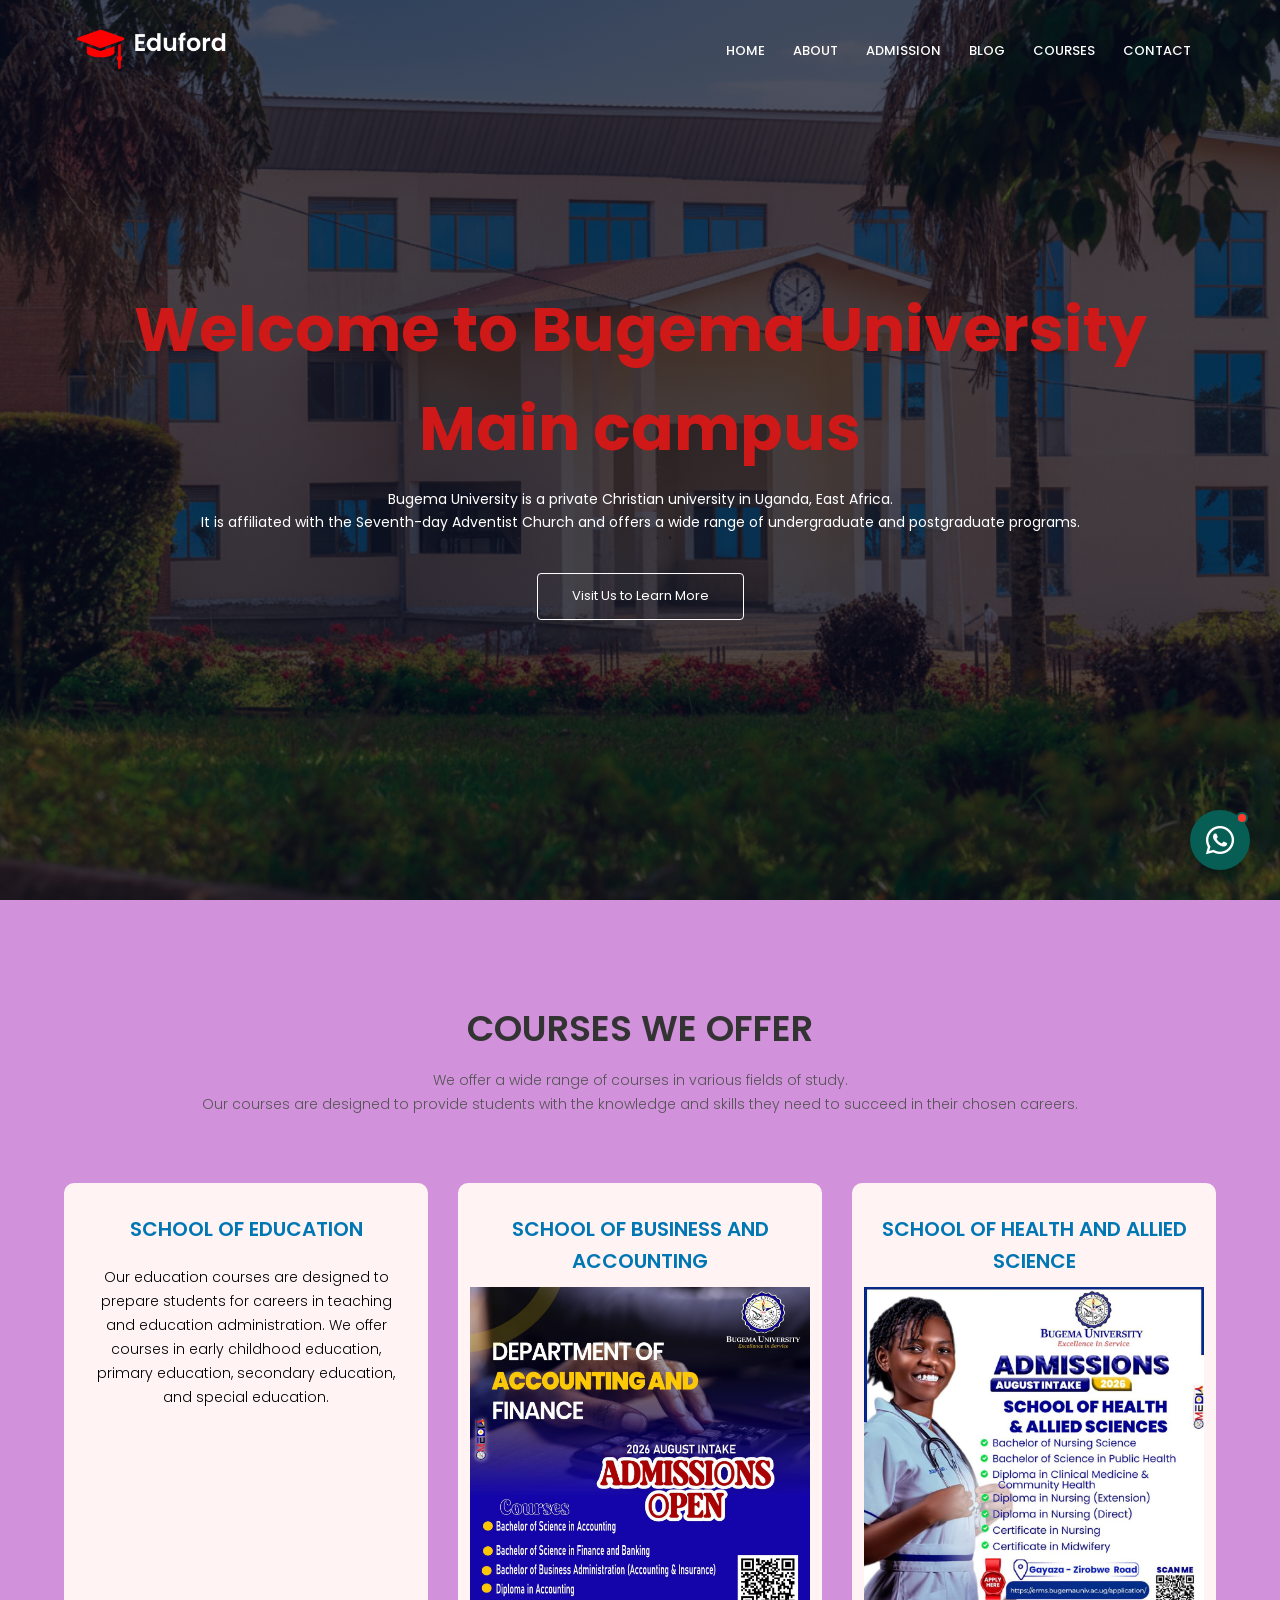
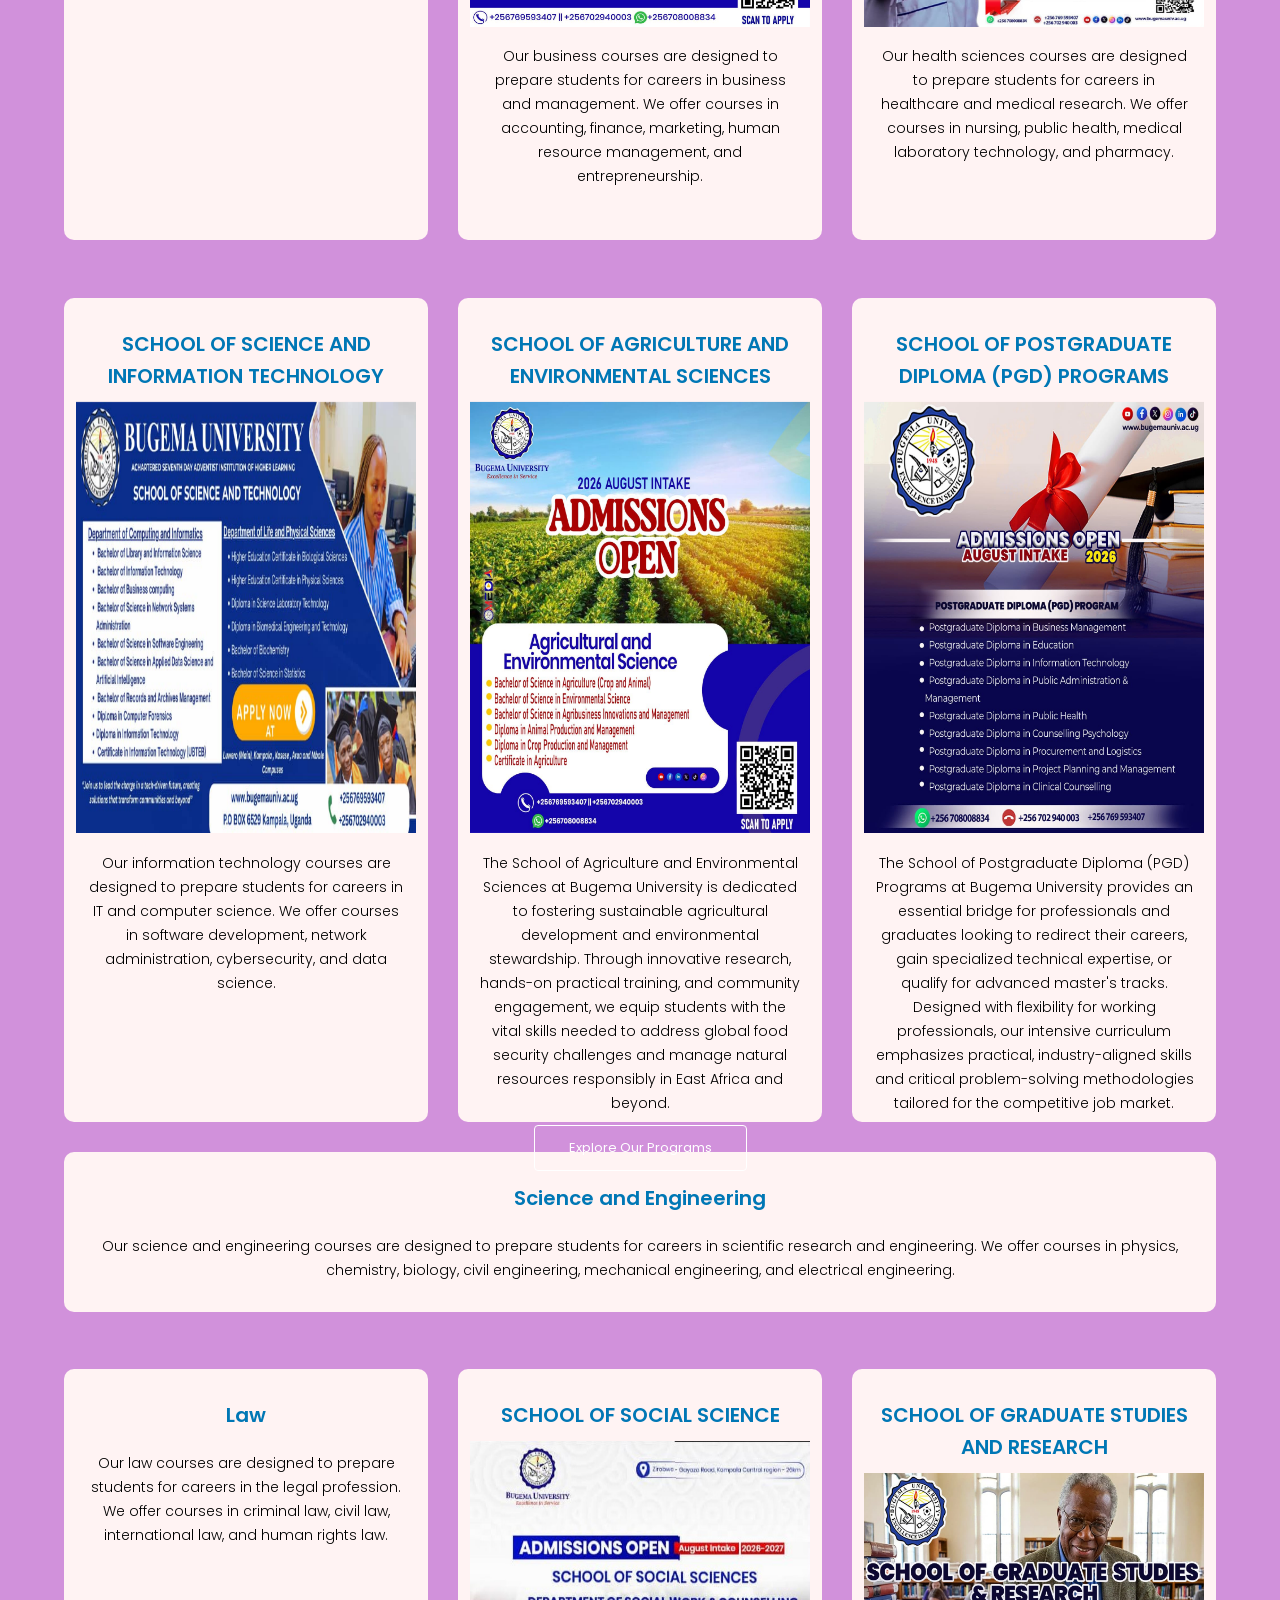
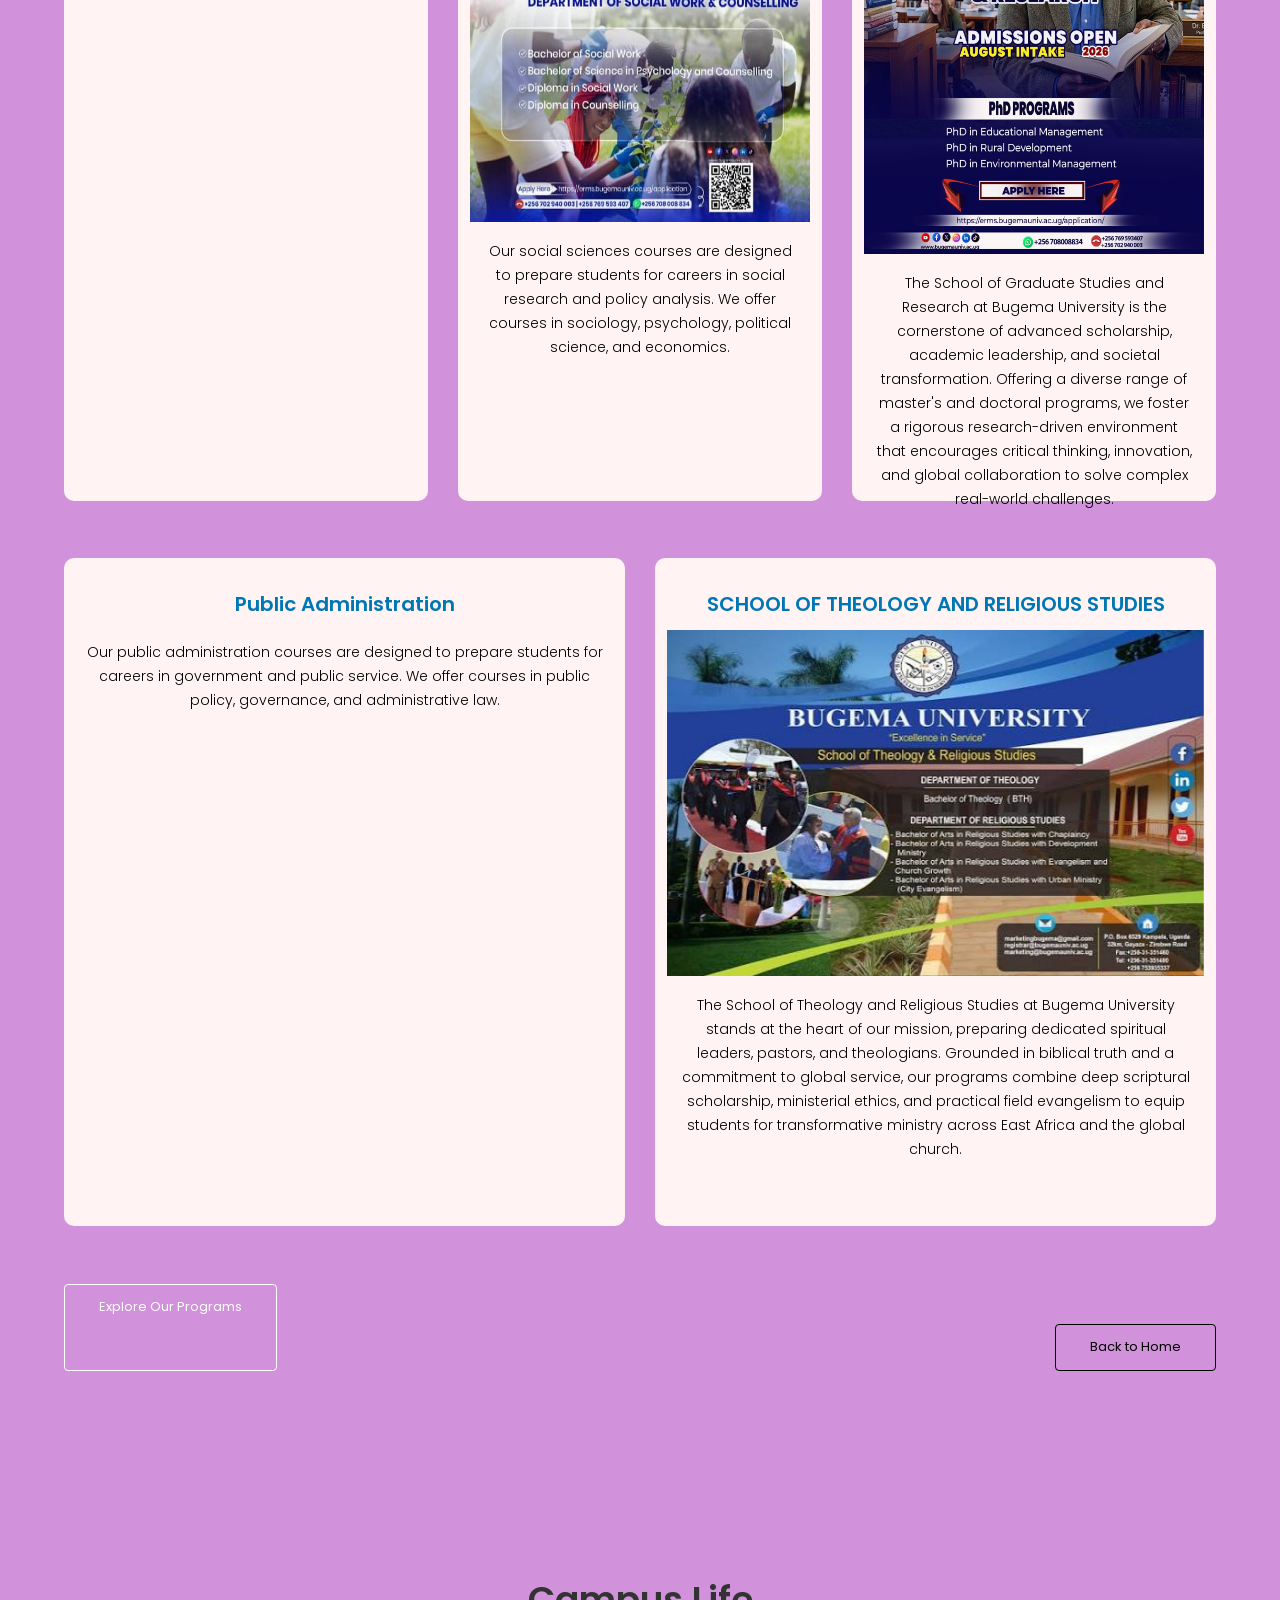
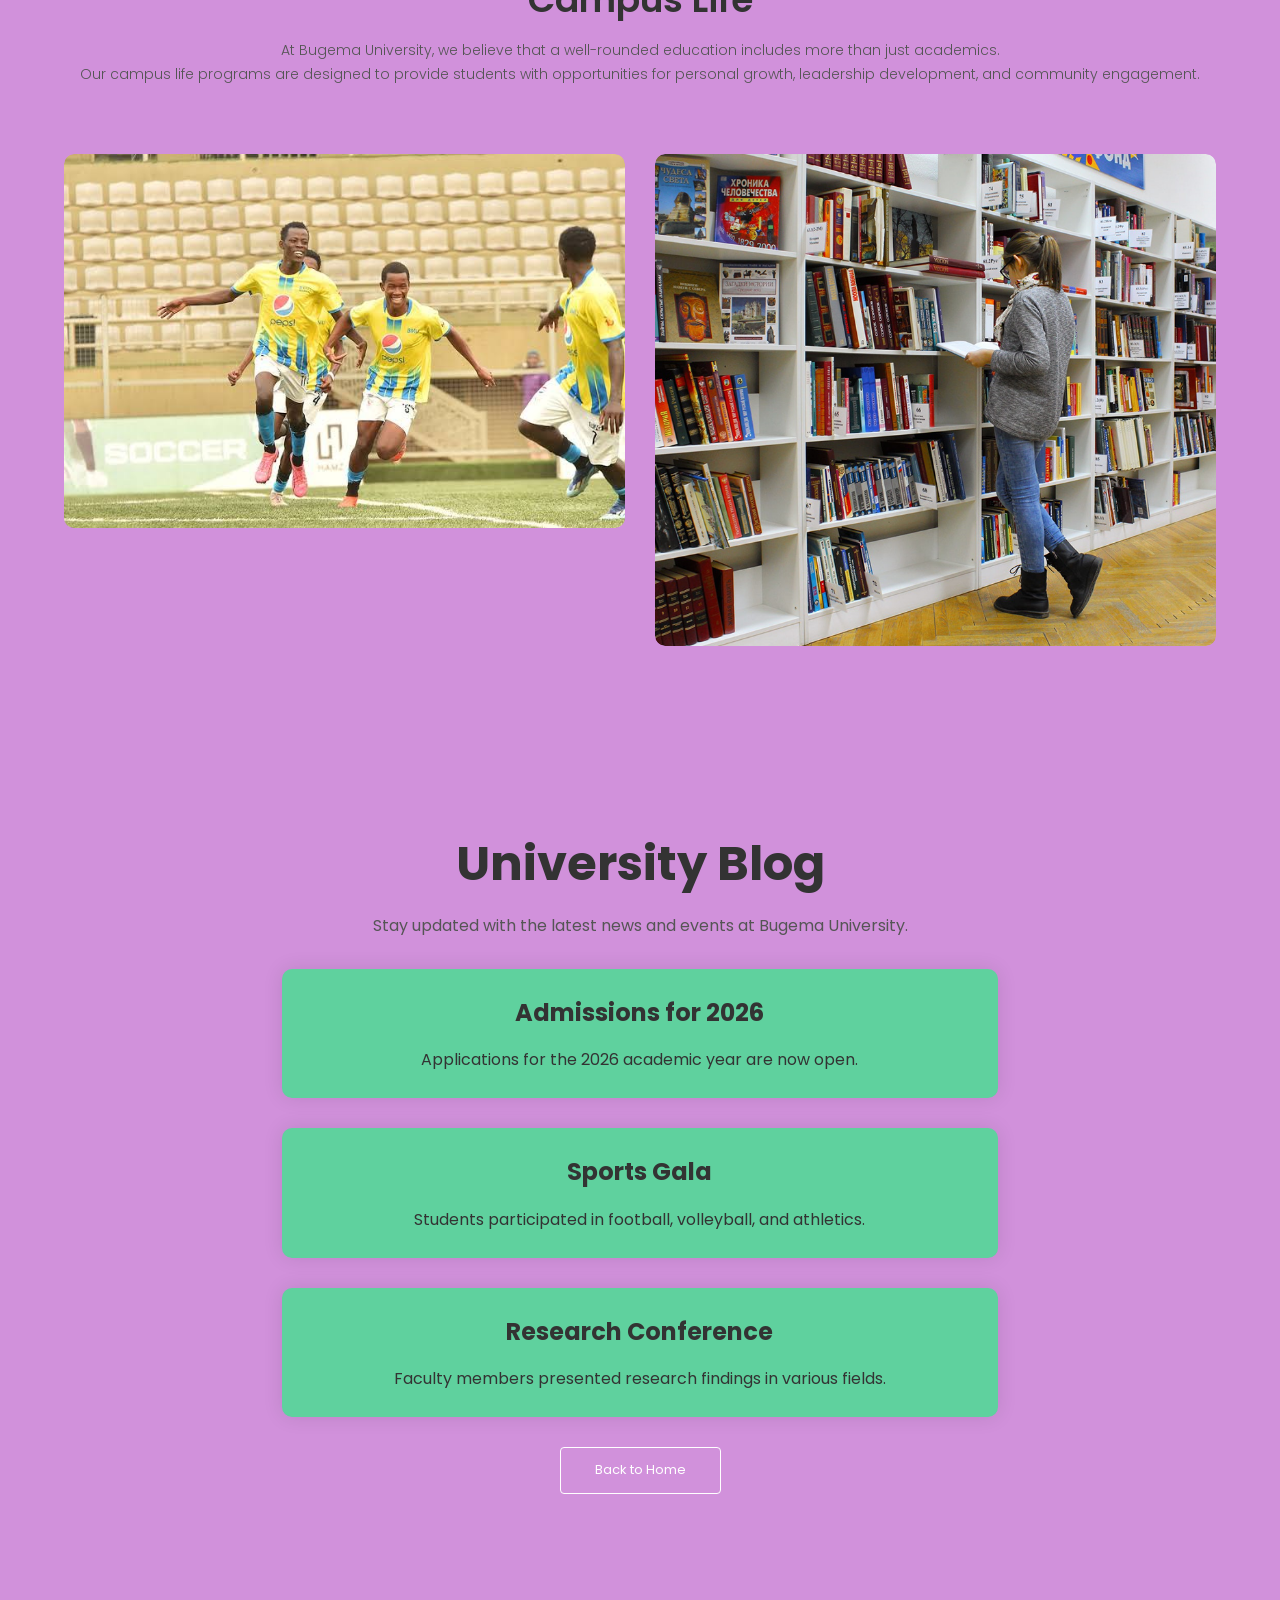
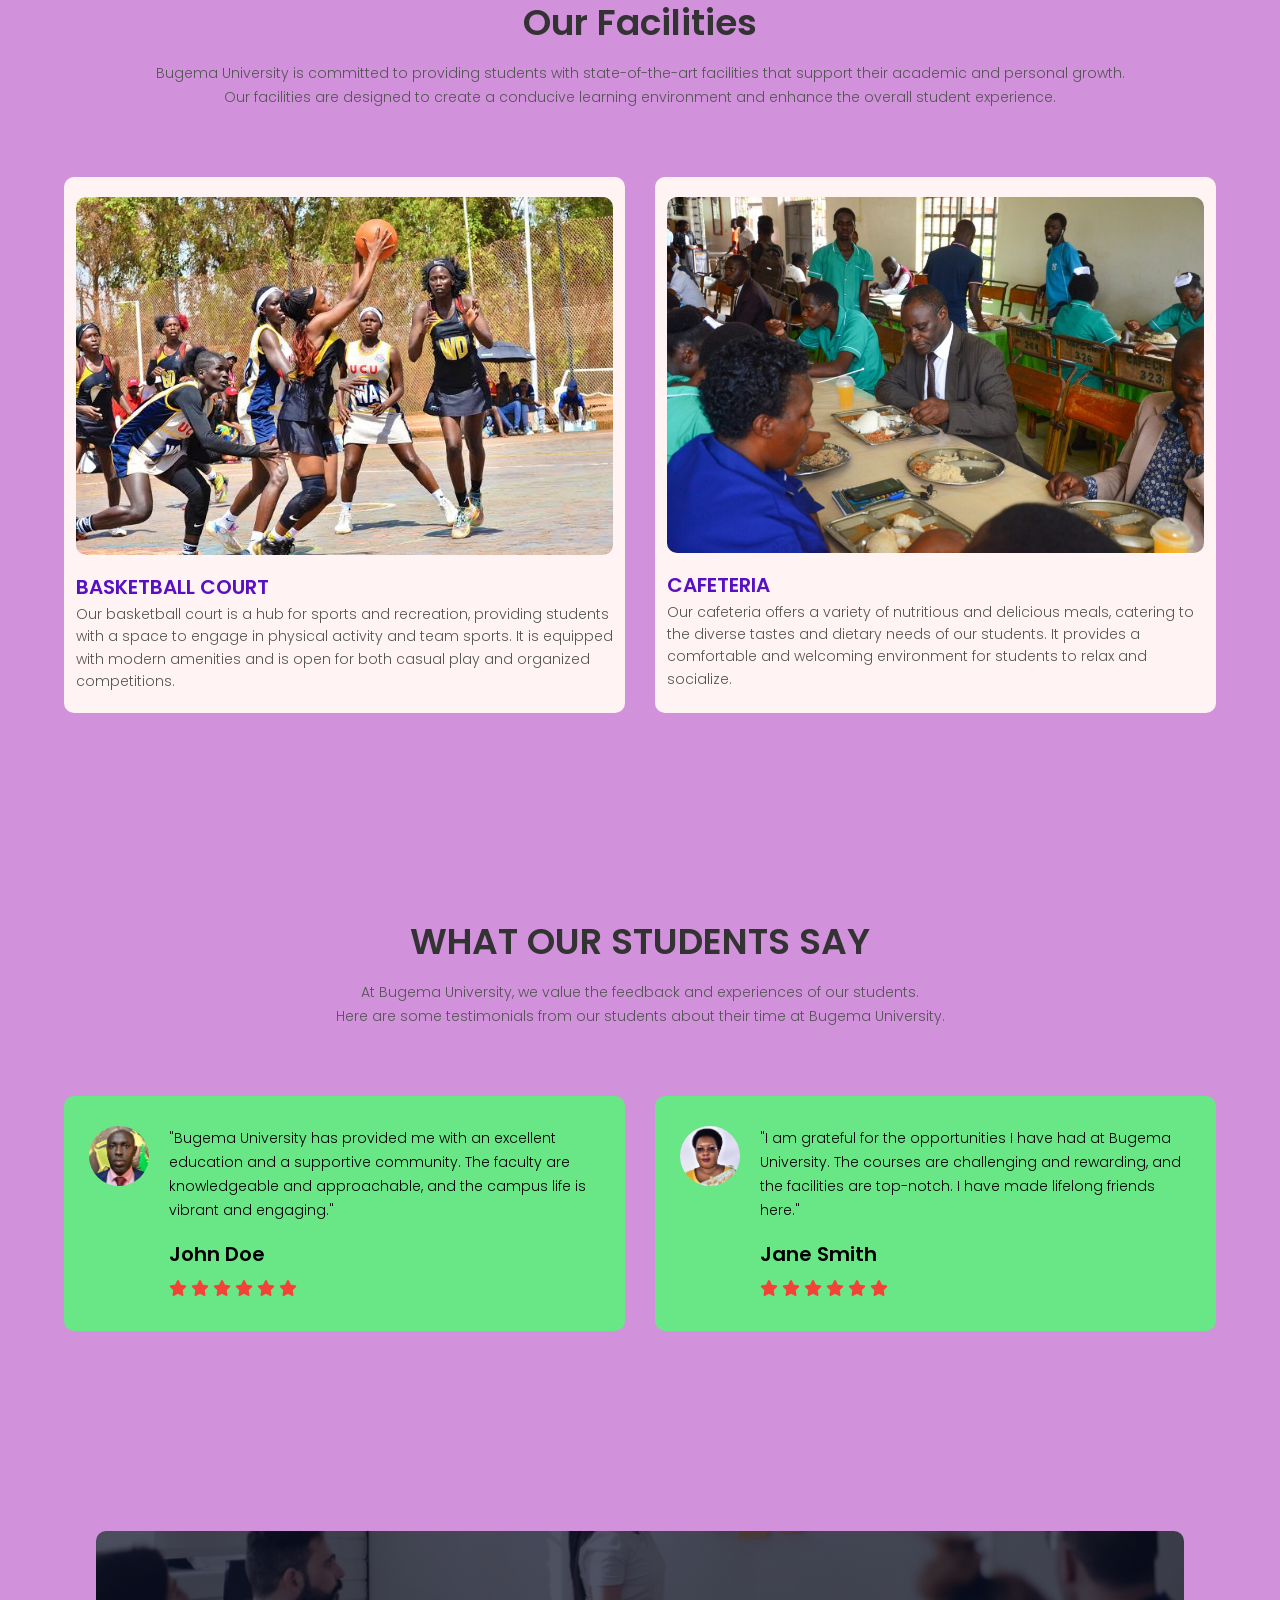
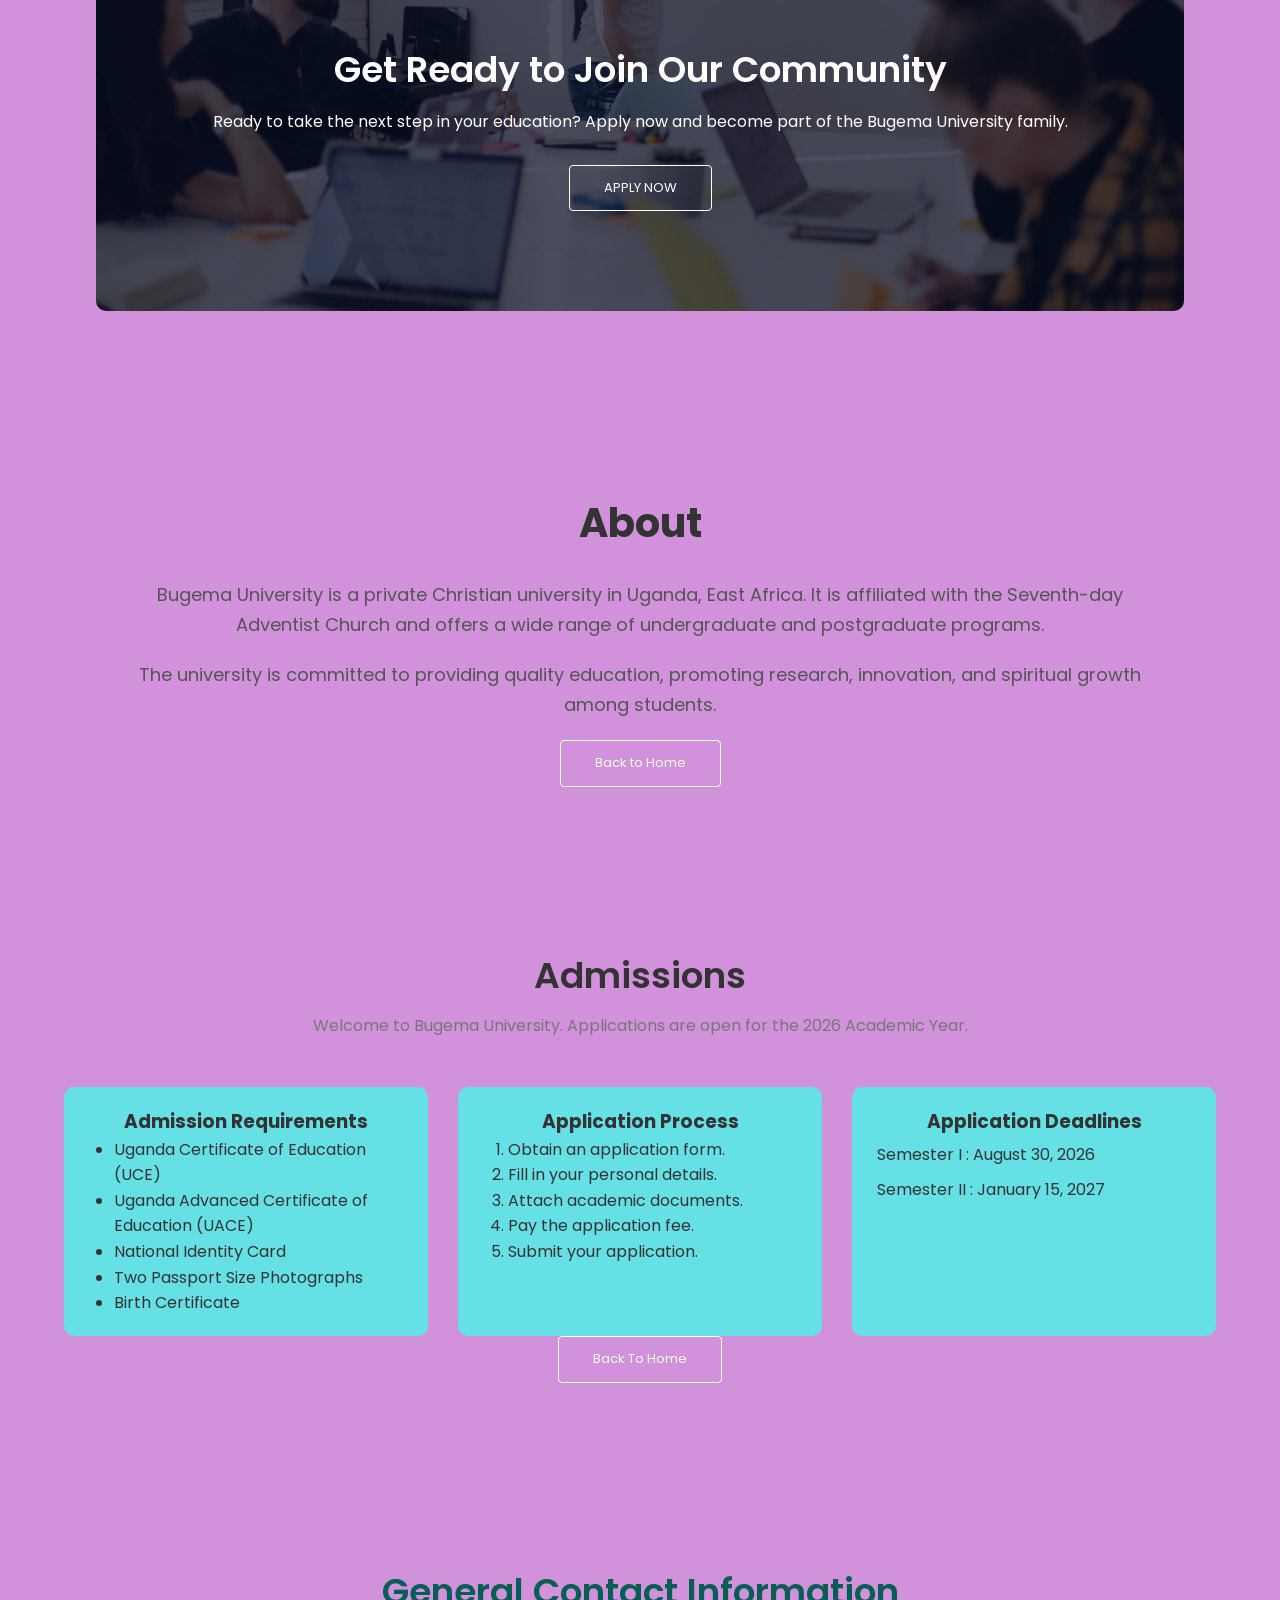
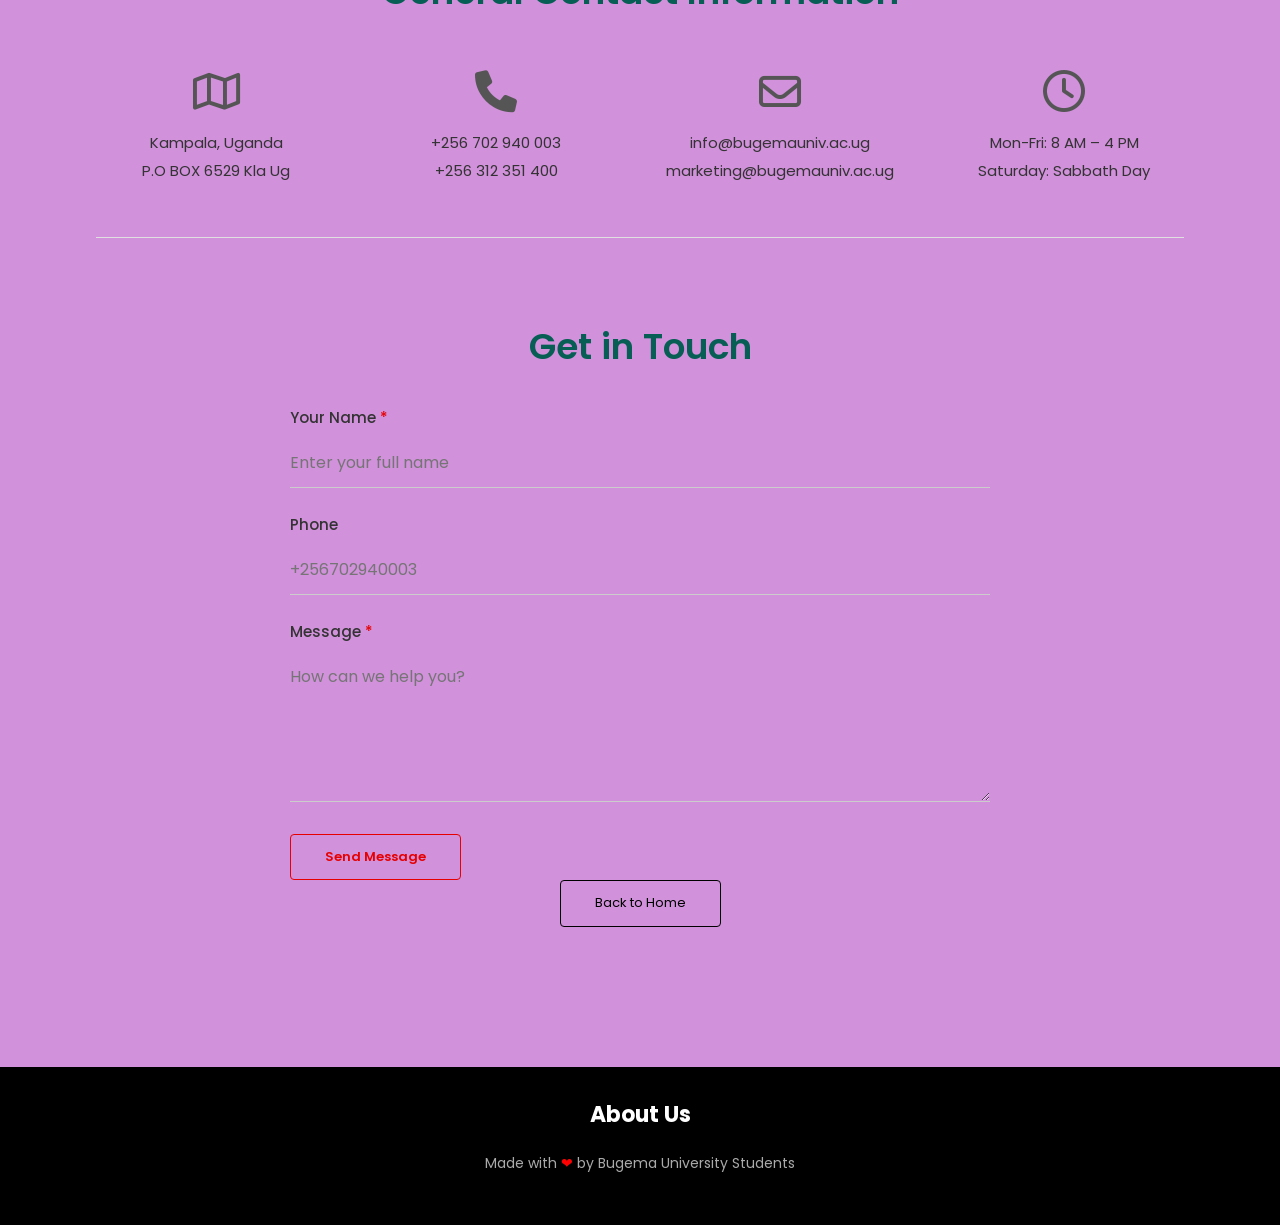
<file: index.html>
<!DOCTYPE html>
<html lang="en">
<head>
    <meta charset="UTF-8">
    <meta name="viewport" content="width=device-width, initial-scale=1.0">
    <title>Bugema University - Main Campus</title>
    <link rel="stylesheet" href="style.css">
    <link rel="preconnect" href="https://fonts.googleapis.com">
    <link rel="preconnect" href="https://fonts.gstatic.com" crossorigin>
    <link href="https://fonts.googleapis.com/css2?family=Poppins:wght@100;200;300;400;500;600;700&display=swap" rel="stylesheet">
    <link rel="stylesheet" href="https://cdnjs.cloudflare.com/ajax/libs/font-awesome/6.0.0/css/all.min.css">
</head>
<body>
    <!-- ===== HEADER ===== -->
    <section class="header">
        <nav>
            <a href="index.html"><img src="images/logo.png" alt="Bugema University Logo"></a>
            <div class="nav-links" id="navLinks">
                <i class="fa fa-times" onclick="hideMenu()"></i>
                <ul>
                    <li><a href="index.html">HOME</a></li>
                    <li><a href="#about">ABOUT</a></li>
                    <li><a href="#admission">ADMISSION</a></li>
                    <li><a href="#blog">BLOG</a></li>
                    <li><a href="#courses">COURSES</a></li>
                    <li><a href="#contact">CONTACT</a></li>
                </ul>
            </div>
            <i class="fa fa-bars" onclick="showMenu()"></i>
        </nav>
        
        <div class="text-box">
            <h1>Welcome to Bugema University<br>Main campus</h1>
            <p>Bugema University is a private Christian university in Uganda, East Africa.<br>
                It is affiliated with the Seventh-day Adventist Church and offers a wide range of undergraduate and postgraduate programs.</p>
            <a href="about.html" class="hero-btn">Visit Us to Learn More</a>
        </div>
    </section>

    <!-- ===== COURSES ===== -->
    <section class="courses" id="courses">
        <h1>COURSES WE OFFER</h1>
        <p>We offer a wide range of courses in various fields of study.<br>
            Our courses are designed to provide students with the knowledge and skills they need to succeed in their chosen careers.</p>

        <div class="row">
            <div class="course-col">
                <h3>SCHOOL OF EDUCATION</h3>
                <p>Our education courses are designed to prepare students for careers in teaching and education administration. We offer courses in early childhood education, primary education, secondary education, and special education.</p>
            </div>
            <div class="course-col">
                <h3>SCHOOL OF BUSINESS AND ACCOUNTING</h3>
                <img src="images/Finance.jpeg" alt="school of business">
                <p>Our business courses are designed to prepare students for careers in business and management. We offer courses in accounting, finance, marketing, human resource management, and entrepreneurship.</p>
            </div>
            <div class="course-col">
                <h3>SCHOOL OF HEALTH AND ALLIED SCIENCE</h3>
              <img src="images/Health.jpeg" alt="school of Health and Allied science">
                <p>Our health sciences courses are designed to prepare students for careers in healthcare and medical research. We offer courses in nursing, public health, medical laboratory technology, and pharmacy.</p>
            </div>
        </div>

        <div class="row">
            <div class="course-col">
                <h3>SCHOOL OF SCIENCE AND INFORMATION TECHNOLOGY</h3>
                <img src="images/IT.jpg" alt="school of science and technology">
                <p>Our information technology courses are designed to prepare students for careers in IT and computer science. We offer courses in software development, network administration, cybersecurity, and data science.</p>
            </div>
            <div class="course-col">
                <h3>SCHOOL OF AGRICULTURE AND ENVIRONMENTAL SCIENCES</h3>
                <img src="images/Agriculture.jpeg" alt="school of agriculture and environmental science">
                <p>The School of Agriculture and Environmental Sciences at Bugema University is dedicated to fostering sustainable agricultural development and environmental stewardship. Through innovative research, hands-on practical training, and community engagement, we equip students with the vital skills needed to address global food security challenges and manage natural resources responsibly in East Africa and beyond.</p>
                <a href="courses.html" class="hero-btn">Explore Our Programs</a>
            </div>
            <div class="course-col">
                <h3>SCHOOL OF POSTGRADUATE DIPLOMA (PGD) PROGRAMS</h3>
                <img src="images/(POD).jpg">
                <p>The School of Postgraduate Diploma (PGD) Programs at Bugema University provides an essential bridge for professionals and graduates looking to redirect their careers, gain specialized technical expertise, or qualify for advanced master's tracks. Designed with flexibility for working professionals, our intensive curriculum emphasizes practical, industry-aligned skills and critical problem-solving methodologies tailored for the competitive job market.</p>
            </div>
            <div class="course-col">
                <h3>Science and Engineering</h3>
                <p>Our science and engineering courses are designed to prepare students for careers in scientific research and engineering. We offer courses in physics, chemistry, biology, civil engineering, mechanical engineering, and electrical engineering.</p>
            </div>
        </div>

        <div class="row">
            <div class="course-col">
                <h3>Law</h3>
                <p>Our law courses are designed to prepare students for careers in the legal profession. We offer courses in criminal law, civil law, international law, and human rights law.</p>
            </div>
            <div class="course-col">
                <h3>SCHOOL OF SOCIAL SCIENCE</h3>
                <img src="images/Social science.jpg" alt="school of social science">
                <p>Our social sciences courses are designed to prepare students for careers in social research and policy analysis. We offer courses in sociology, psychology, political science, and economics.</p>
            </div>
            <div class="course-col">
                <h3>SCHOOL OF GRADUATE STUDIES AND RESEARCH</h3>
                <img src="images/Graduate&Research.jpeg" alt="school of graduate&research">
                <p>The School of Graduate Studies and Research at Bugema University is the cornerstone of advanced scholarship, academic leadership, and societal transformation. Offering a diverse range of master's and doctoral programs, we foster a rigorous research-driven environment that encourages critical thinking, innovation, and global collaboration to solve complex real-world challenges.</p>
            </div>
        </div>

        
        <div class="row">
            <div class="course-col">
                <h3>Public Administration</h3>
                <p>Our public administration courses are designed to prepare students for careers in government and public service. We offer courses in public policy, governance, and administrative law.</p>
            </div>
            <div class="course-col">
                <h3>SCHOOL OF THEOLOGY AND RELIGIOUS STUDIES</h3>
                <img src="images/theology.jpg" alt="school of theology and religious studies">
                <p>The School of Theology and Religious Studies at Bugema University stands at the heart of our mission, preparing dedicated spiritual leaders, pastors, and theologians. Grounded in biblical truth and a commitment to global service, our programs combine deep scriptural scholarship, ministerial ethics, and practical field evangelism to equip students for transformative ministry across East Africa and the global church.</p>
            </div>
        </div>
        <div class="row">
                <a href="courses.html" class="hero-btn">Explore Our Programs</a>
                <a href="index.html" class="home-btn">Back to Home</a>
        </div>
    </section>

    <!-- ===== CAMPUS LIFE ===== -->
    <section class="campus-life" id="campus-life">
        <h1>Campus Life</h1>
        <p>At Bugema University, we believe that a well-rounded education includes more than just academics.<br>
            Our campus life programs are designed to provide students with opportunities for personal growth, leadership development, and community engagement.</p>

        <div class="row">
            <div class="campus-col">
                <img src="images/sports.jpg" alt="sports and game">
                <div class="layer">
                    <h3>SPORTS AND GAMES</h3>
                </div>
            </div>
            <div class="campus-col">
                <img src="images/library.png" alt="Library">
                <div class="layer">
                    <h3>LIBRARY AND RESEARCH</h3>
                </div>
            </div>
        </div>
    </section>

    <!-- ===== BLOG ===== -->
    <section class="blog" id="blog">
        <h1>University Blog</h1>
        <p>Stay updated with the latest news and events at Bugema University.</p>

        <div class="blog-post">
            <h2>Admissions for 2026</h2>
            <p>Applications for the 2026 academic year are now open.</p>
        </div>

        <div class="blog-post">
            <h2>Sports Gala</h2>
            <p>Students participated in football, volleyball, and athletics.</p>
        </div>

        <div class="blog-post">
            <h2>Research Conference</h2>
            <p>Faculty members presented research findings in various fields.</p>
        </div>

        <a href="index.html" class="hero-btn">Back to Home</a>
    </section>

    <!-- ===== FACILITIES ===== -->
    <section class="facilities" id="facilities">
        <h1>Our Facilities</h1>
        <p>Bugema University is committed to providing students with state-of-the-art facilities that support their academic and personal growth.<br>
            Our facilities are designed to create a conducive learning environment and enhance the overall student experience.</p>

        <div class="row">
            <div class="facilities-col">
                <img src="images/basketball.jpg" alt="Basketball">
                <h3>BASKETBALL COURT</h3>
                <p>Our basketball court is a hub for sports and recreation, providing students with a space to engage in physical activity and team sports. It is equipped with modern amenities and is open for both casual play and organized competitions.</p>
            </div>
            <div class="facilities-col">
                <img src="images/cafeteria 1.jpg" alt="Cafeteria">
                <h3>CAFETERIA</h3>
                <p>Our cafeteria offers a variety of nutritious and delicious meals, catering to the diverse tastes and dietary needs of our students. It provides a comfortable and welcoming environment for students to relax and socialize.</p>
            </div>
        </div>
    </section>

    <!-- ===== TESTIMONIALS ===== -->
    <section class="testimonials" id="testimonials">
        <h1>WHAT OUR STUDENTS SAY</h1>
        <p>At Bugema University, we value the feedback and experiences of our students.<br>
            Here are some testimonials from our students about their time at Bugema University.</p>

        <div class="row">
            <div class="testimonial-col">
                <img src="images/user3.jpg" alt="Student 1">
                <div class="testimonial-content">
                    <p>"Bugema University has provided me with an excellent education and a supportive community. The faculty are knowledgeable and approachable, and the campus life is vibrant and engaging."</p>
                    <h3>John Doe</h3>
                    <i class="fa fa-star"></i>
                    <i class="fa fa-star"></i>
                    <i class="fa fa-star"></i>
                    <i class="fa fa-star"></i>
                    <i class="fa fa-star"></i>
                    <i class="fa fa-star"></i>
                    <i class="fa fa-star-o"></i>
                </div>
            </div>
            <div class="testimonial-col">
                <img src="images/user4.jpg" alt="Student 2">
                <div class="testimonial-content">
                    <p>"I am grateful for the opportunities I have had at Bugema University. The courses are challenging and rewarding, and the facilities are top-notch. I have made lifelong friends here."</p>
                    <h3>Jane Smith</h3>
                    <i class="fa fa-star"></i>
                    <i class="fa fa-star"></i>
                    <i class="fa fa-star"></i>
                    <i class="fa fa-star"></i>
                    <i class="fa fa-star"></i>
                    <i class="fa fa-star"></i>
                    <i class="fa fa-star-half-o"></i>
                </div>
            </div>
        </div>
    </section>

    <!-- ===== CALL TO ACTION ===== -->
    <section class="cta">
        <h1>Get Ready to Join Our Community</h1>
        <p>Ready to take the next step in your education? Apply now and become part of the Bugema University family.</p>
        <a href="https://bugemauniversity.ac.ug/apply" class="hero-btn">APPLY NOW</a>
    </section>

    <!-- ===== ABOUT ===== -->
    <section class="about" id="about">
        <h1>About</h1>
        <p>Bugema University is a private Christian university in Uganda, East Africa. It is affiliated with the Seventh-day Adventist Church and offers a wide range of undergraduate and postgraduate programs.</p>
        <p>The university is committed to providing quality education, promoting research, innovation, and spiritual growth among students.</p>
        <a href="index.html" class="hero-btn">Back to Home</a>
    </section>

    <!-- ===== ADMISSION ===== -->
    <section class="admission" id="admission">
        <h1>Admissions</h1>
        <p>Welcome to Bugema University. Applications are open for the 2026 Academic Year.</p>

        <div class="row">
            <div class="admission-col">
                <h3>Admission Requirements</h3>
                <ul>
                    <li>Uganda Certificate of Education (UCE)</li>
                    <li>Uganda Advanced Certificate of Education (UACE)</li>
                    <li>National Identity Card</li>
                    <li>Two Passport Size Photographs</li>
                    <li>Birth Certificate</li>
                </ul>
            </div>

            <div class="admission-col">
                <h3>Application Process</h3>
                <ol>
                    <li>Obtain an application form.</li>
                    <li>Fill in your personal details.</li>
                    <li>Attach academic documents.</li>
                    <li>Pay the application fee.</li>
                    <li>Submit your application.</li>
                </ol>
            </div>

            <div class="admission-col">
                <h3>Application Deadlines</h3>
                <p>Semester I : August 30, 2026</p>
                <p>Semester II : January 15, 2027</p>
            </div>
        </div>

        <a href="index.html" class="hero-btn">Back To Home</a>
    </section>

    <!-- ===== CONTACT ===== -->
    <section class="contact" id="contact">
        <h2 class="section-title">General Contact Information</h2>
        
        <div class="info-row">
            <div class="info-col">
                <i class="fa-regular fa-map"></i>
                <p>Kampala, Uganda</p>
                <p>P.O BOX 6529 Kla Ug</p>
            </div>
            <div class="info-col">
                <i class="fa-solid fa-phone"></i>
                <p>+256 702 940 003</p>
                <p>+256 312 351 400</p>
            </div>
            <div class="info-col">
                <i class="fa-regular fa-envelope"></i>
                <p>info@bugemauniv.ac.ug</p>
                <p>marketing@bugemauniv.ac.ug</p>
            </div>
            <div class="info-col">
                <i class="fa-regular fa-clock"></i>
                <p>Mon-Fri: 8 AM – 4 PM</p>
                <p>Saturday: Sabbath Day</p>
            </div>
        </div>

        <hr class="divider">

        <h2 class="section-title">Get in Touch</h2>

        <div class="form-container">
            <form action="#" method="POST">
                <div class="form-group">
                    <label for="name">Your Name <span class="required">*</span></label>
                    <input type="text" id="name" name="name" placeholder="Enter your full name" required>
                </div>

                <div class="form-group">
                    <label for="phone">Phone</label>
                    <input type="tel" id="phone" name="phone" placeholder="+256702940003">
                </div>

                <div class="form-group">
                    <label for="message">Message <span class="required">*</span></label>
                    <textarea id="message" name="message" rows="5" placeholder="How can we help you?" required></textarea>
                </div>

                <button type="submit" class="hero-btn red-btn">Send Message</button>
            </form>
        </div>

        <a href="index.html" class="hero-btn">Back to Home</a>
    </section>

    <!-- ===== WHATSAPP FLOAT ===== -->
    <a href="https://wa.me/256702940003" class="whatsapp-float" target="_blank">
        <i class="fa-brands fa-whatsapp"></i>
        <span class="notification-badge"></span>
    </a>

    <!-- ===== FOOTER ===== -->
    <section class="footer">
        <h4>About Us</h4>
        <p>Made with <span>❤</span> by Bugema University Students</p>
    </section>

    <!-- ===== JAVASCRIPT ===== -->
    <script>
        var navLinks = document.getElementById("navLinks");

        function showMenu(){
            navLinks.style.right = "0";
        }
        function hideMenu(){
            navLinks.style.right = "-200px";
        }
    </script>
</body>
</html>
</file>
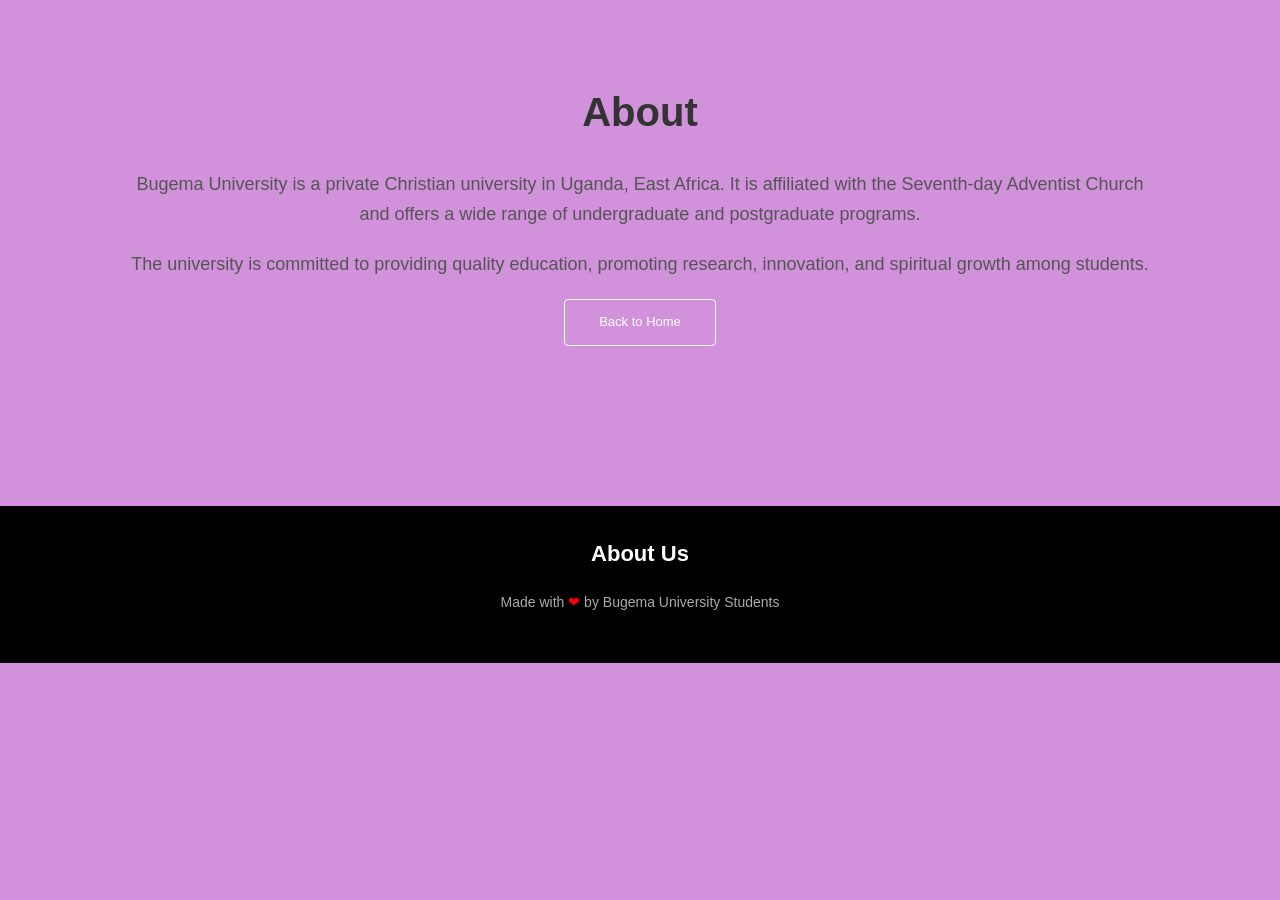
<file: about.html>
<!DOCTYPE html>
<html lang="en">
<head>
    <meta charset="UTF-8">
    <meta name="viewport" content="width=device-width, initial-scale=1.0">
    <title>ABOUT</title>
<link rel="stylesheet" href="style.css">

</head>
<body>
   
         <section class="about" id="about">
            
            <h1>About</h1>

            <p>
                Bugema University is a private Christian university in Uganda,
                East Africa. It is affiliated with the Seventh-day Adventist Church
                and offers a wide range of undergraduate and postgraduate programs.
            </p>

            <p>
                The university is committed to providing quality education,
                promoting research, innovation, and spiritual growth among students.
            </p>

            <a href="index.html" class="hero-btn">Back to Home</a>

        </section>


        <section class="footer">

            <h4>About Us</h4>

            <p>
                Made with <span>❤</span> by Bugema University Students
            </p>

</section>
  </body>
</html>
</file>
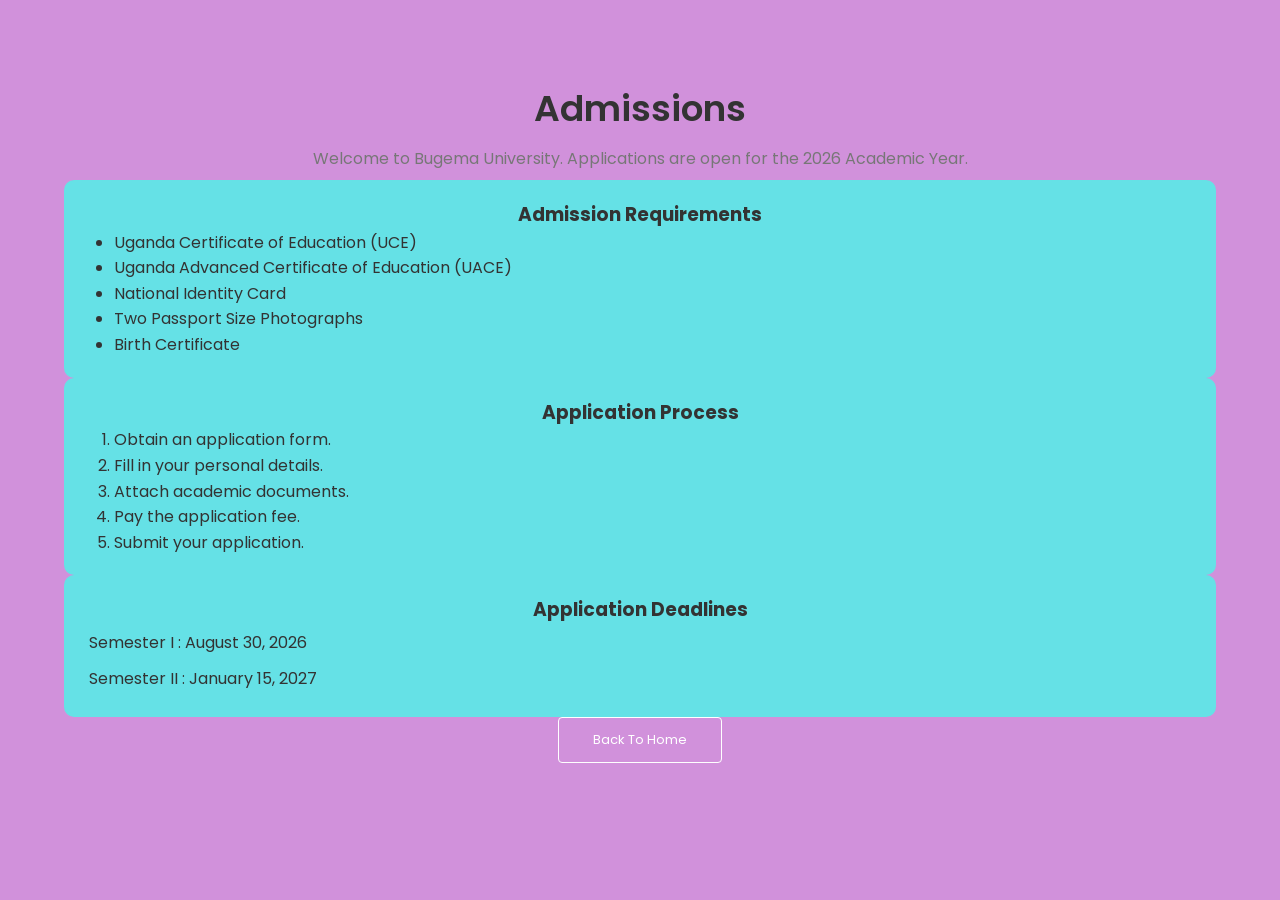
<file: admission.html>
<!DOCTYPE html>
<html lang="en">
    <head>
                <meta charset="UTF-8">
                <meta name="viewport" content="width=device-width, initial-scale=1.0">
                <title>ADMISSION</title>
                <link rel="stylesheet" href="style.css">
                
                <link rel="preconnect" href="https://fonts.googleapis.com">
                <link rel="preconnect" href="https://fonts.gstatic.com" crossorigin>
                <link href="https://fonts.googleapis.com/css2?family=Poppins:wght@100;200;300;400;500;600;700&display=swap" rel="stylesheet">
            <!-- Delete your old Font Awesome link and paste this one on a single line instead -->
            <link rel="stylesheet" href="https://cdnjs.cloudflare.com/ajax/libs/font-awesome/6.0.0/css/all.min.css">
    </head>
    <body>  

        <!---------admission----->
        <section class="admission">

                <h1>Admissions</h1>
                <p>
                    Welcome to Bugema University. Applications are open for the
                    2026 Academic Year.
                </p>

                <div class="admission-col">
                    <h3>Admission Requirements</h3>

                    <ul>
                        <li>Uganda Certificate of Education (UCE)</li>
                        <li>Uganda Advanced Certificate of Education (UACE)</li>
                        <li>National Identity Card</li>
                        <li>Two Passport Size Photographs</li>
                        <li>Birth Certificate</li>
                    </ul>

                </div>

                <div class="admission-col">

                    <h3>Application Process</h3>

                    <ol>
                        <li>Obtain an application form.</li>
                        <li>Fill in your personal details.</li>
                        <li>Attach academic documents.</li>
                        <li>Pay the application fee.</li>
                        <li>Submit your application.</li>
                    </ol>

                </div>

                <div class="admission-col">

                    <h3>Application Deadlines</h3>

                    <p>Semester I : August 30, 2026</p>
                    <p>Semester II : January 15, 2027</p>

                </div>

            <a href="index.html" class="hero-btn">Back To Home</a>

        </section>
        
    </body>
</html>
</file>
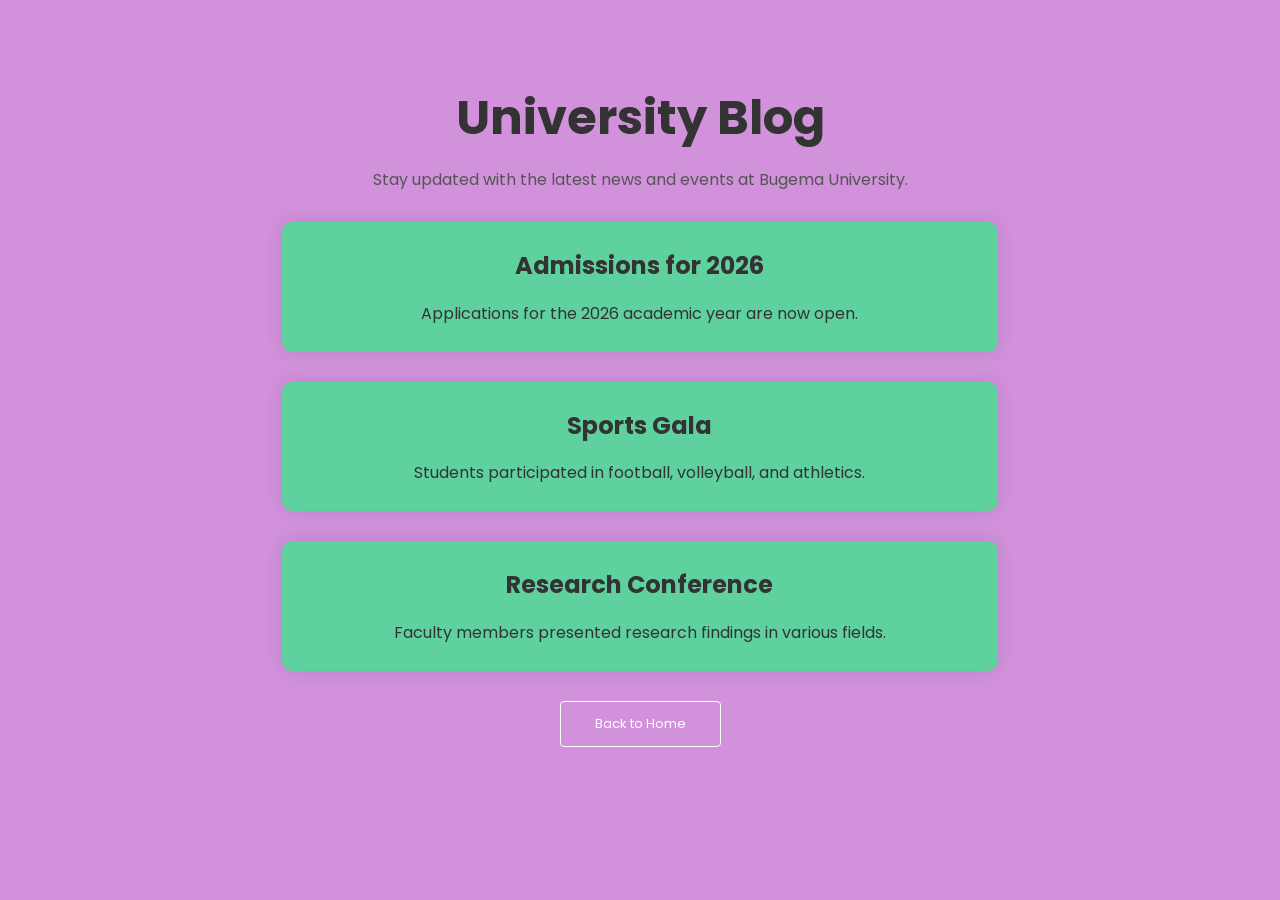
<file: blog.html>
<!DOCTYPE html>
<html lang="en">
    <head>
        <meta charset="UTF-8">
        <meta name="viewport" content="width=device-width, initial-scale=1.0">
        <title>BLOG</title>
        <link rel="stylesheet" href="style.css">
        
        <link rel="preconnect" href="https://fonts.googleapis.com">
        <link rel="preconnect" href="https://fonts.gstatic.com" crossorigin>
        <link href="https://fonts.googleapis.com/css2?family=Poppins:wght@100;200;300;400;500;600;700&display=swap" rel="stylesheet">
    <!-- Delete your old Font Awesome link and paste this one on a single line instead -->
    <link rel="stylesheet" href="https://cdnjs.cloudflare.com/ajax/libs/font-awesome/6.0.0/css/all.min.css">
    </head>
<body>
    <section class="blog" id="blog">

    <h1>University Blog</h1>
    <p>Stay updated with the latest news and events at Bugema University.</p>

    <div class="blog-post">

        <h2>Admissions for 2026</h2>

        <p>
            Applications for the 2026 academic year are now open.
        </p>

    </div>

    <div class="blog-post">

        <h2>Sports Gala</h2>

        <p>
            Students participated in football, volleyball, and athletics.
        </p>

    </div>

    <div class="blog-post">

        <h2>Research Conference</h2>

        <p>
            Faculty members presented research findings in various fields.
        </p>

    </div>

    <a href="index.html" class="hero-btn">
        Back to Home
    </a>

</section>
</body>
</html>
</file>
<file: style.css>
/*-------------------GLOBAL RESET & BASE STYLES--------------------------*/
* {
    margin: 0;
    padding: 0;
    box-sizing: border-box;
    font-family: 'Poppins', sans-serif;
}

html {
    scroll-behavior: smooth;
}

body {
    background: #d191db;
    color: #333;
    line-height: 1.6;
}

::selection {
    background: #f44336;
    color: #fff;
}

/*-----------------------HEADER / HERO SECTION--------------------*/
.header {
    min-height: 100vh;
    width: 100%;
    background-image: linear-gradient(rgba(4, 9, 30, 0.7), rgba(4, 9, 30, 0.7)), url(images/science\ complex.png);
    background-position: center;
    background-size: cover;
    position: relative;
}

/* ----- Navigation ----- */
nav {
    display: flex;
    padding: 2% 6%;
    justify-content: space-between;
    align-items: center;
}

nav img {
    width: 150px;
}

.nav-links {
    flex: 1;
    text-align: right;
}

.nav-links ul li {
    list-style: none;
    display: inline-block;
    padding: 8px 12px;
    position: relative;
}

.nav-links ul li a {
    color: #fff;
    text-decoration: none;
    font-size: 13px;
    font-weight: 500;
    transition: 0.3s;
}

.nav-links ul li a:hover {
    color: #f44336;
}

.nav-links ul li::after {
    content: '';
    width: 0%;
    height: 2px;
    background: #f44336;
    display: block;
    margin: auto;
    transition: 0.5s;
}

.nav-links ul li:hover::after {
    width: 100%;
}

nav .fa {
    display: none;
}

/* ----- Hero Text ----- */
.text-box {
    width: 90%;
    color: #fff;
    position: absolute;
    top: 50%;
    left: 50%;
    transform: translate(-50%, -50%);
    text-align: center;
}

.text-box h1 {
    font-size: 62px;
    font-weight: 700;
    color:  #cf1818;
}

.text-box p {
    margin: 10px 0 40px;
    font-size: 14px;
    color: #fff;
}

/* ----- Hero Button ----- */
.hero-btn {
    display: inline-block;
    text-decoration: none;
    color: #fff;
    border: 1px solid #fff;
    padding: 12px 34px;
    font-size: 13px;
    background: transparent;
    position: relative;
    cursor: pointer;
    transition: 0.5s;
    border-radius: 4px;
}

.hero-btn:hover {
    border: 1px solid #f44336;
    background: #f44336;
    transition: 1s;
    color: #fff;
}

/*--------------------SUB-HEADER (for inner pages)------------------------*/
.sub-header {
    height: 30vh;
    width: 100%;
    background-image: linear-gradient(rgba(4, 9, 30, 0.7), rgba(4, 9, 30, 0.7)), url("IMAGES/science\ complex.png");
    background-position: center;
    background-size: cover;
    text-align: center;
    color: #fff;
    display: flex;
    align-items: center;
    justify-content: center;
}

.sub-header h1 {
    font-size: 36px;
    font-weight: 700;
}

/*-----------------------COMMON COMPONENTS----------------------------*/
.container {
    width: 80%;
    margin: auto;
    padding: 80px 0;
}

.row {
    display: flex;
    justify-content: space-between;
    flex-wrap: wrap;
    gap: 30px;
    margin-top: 5%;
}

.section-title {
    font-size: 36px;
    font-weight: 600;
    text-align: center;
    margin-bottom: 30px;
}

.section-subtitle {
    color: #555;
    font-size: 14px;
    font-weight: 300;
    text-align: center;
    padding: 10px;
    line-height: 24px;
}

/*------------------------COURSES SECTION---------------------*/
.courses {
    width: 90%;
    margin: auto;
    text-align: center;
    padding: 100px 0;
}

.courses h1 {
    font-size: 36px;
    font-weight: 600;
}

.courses>p {
    color: #555;
    font-size: 14px;
    font-weight: 300;
    padding: 10px;
    line-height: 24px;
}

.course-col {
    flex: 1 1 calc(33.333% - 30px);
    min-width: 280px;
    background: #fff3f3;
    border-radius: 10px;
    padding: 20px 12px;
    box-sizing: border-box;
    transition: 0.5s;
}

.course-col img {
    width: 100%;
    height: 55%;
}

.course-col h3 {
    text-align: center;
    color: #0077B5;
    font-size: 20px;
    font-weight: 600;
    margin: 10px 0;
}

.course-col p {
    color: #000;
    font-size: 14px;
    font-weight: 300;
    padding: 10px;
    line-height: 24px;
}

.course-col:hover {
    box-shadow: 0 0 20px 0 rgba(0, 0, 0, 0.2);
    transform: translateY(-10px);
    transition: 0.5s;
}

.home-btn {
    display: inline-block;
    text-decoration: none;
    color: #000;
    border: 1px solid #000;
    padding: 12px 34px;
    font-size: 13px;
    background: transparent;
    cursor: pointer;
    border-radius: 4px;
    transition: 0.3s;
    margin-top: 40px;
}

.home-btn:hover {
    background: greenyellow;
    color: white;
}

/*-------------------CAMPUS LIFE SECTION------------------*/
.campus-life {
    width: 90%;
    margin: auto;
    text-align: center;
    padding: 100px 0;
}

.campus-life h1 {
    font-size: 36px;
    font-weight: 600;
}

.campus-life>p {
    color: #555;
    font-size: 14px;
    font-weight: 300;
    padding: 10px;
    line-height: 24px;
}

.campus-col {
    flex: 1 1 calc(50% - 30px);
    min-width: 280px;
    border-radius: 10px;
    position: relative;
    overflow: hidden;
}

.campus-col img {
    width: 100%;
    display: block;
    border-radius: 10px;
}

.layer {
    background: transparent;
    position: absolute;
    top: 0;
    left: 0;
    width: 100%;
    height: 100%;
    border-radius: 10px;
    transition: 0.5s;
}

.layer:hover {
    background: rgba(226, 0, 0, 0.7);
}

.layer h3 {
    width: 100%;
    font-weight: 600;
    text-align: center;
    color: #fff;
    font-size: 20px;
    position: absolute;
    bottom: 20px;
    left: 50%;
    transform: translateX(-50%);
    opacity: 0;
    transition: 0.5s;
}

.layer:hover h3 {
    bottom: 50%;
    opacity: 1;
}

/*--------------------BLOG SECTION-----------------*/
.blog {
    width: 80%;
    margin: auto;
    text-align: center;
    padding-top: 80px;
}

.blog h1 {
    font-size: 48px;
    font-weight: 700;
    margin-bottom: 10px;
}

.blog>p {
    color: #555;
    font-size: 16px;
}

.blog-post {
    background: #5fd19e;
    padding: 25px;
    border-radius: 10px;
    margin: 30px auto;
    width: 70%;
    box-shadow: 0 0 20px rgba(0, 0, 0, 0.1);
    transition: 0.3s;
}

.blog-post:hover {
    transform: translateY(-5px);
    box-shadow: 0 10px 30px rgba(0, 0, 0, 0.15);
}

.blog-post h2 {
    margin-bottom: 15px;
}

.blog-post p {
    line-height: 26px;
}

/*--------------------FACILITIES SECTION---------------------*/
.facilities {
    width: 90%;
    margin: auto;
    text-align: center;
    padding: 100px 0;
}

.facilities h1 {
    font-size: 36px;
    font-weight: 600;
}

.facilities>p {
    color: #555;
    font-size: 14px;
    font-weight: 300;
    padding: 10px;
    line-height: 24px;
}

.facilities-col {
    flex: 1 1 calc(50% - 30px);
    min-width: 280px;
    background: #fff3f3;
    border-radius: 10px;
    padding: 20px 12px;
    box-sizing: border-box;
    transition: 0.5s;
}

.facilities-col:hover {
    transform: translateY(-10px);
    box-shadow: 0 10px 30px rgba(0, 0, 0, 0.15);
}

.facilities-col img {
    width: 100%;
    display: block;
    border-radius: 10px;
}

.facilities-col h3 {
    text-align: left;
    color: #5810c3;
    font-size: 20px;
    font-weight: 600;
    margin-top: 16px;
}

.facilities-col p {
    text-align: left;
    color: #555;
    font-size: 14px;
    font-weight: 300;
    line-height: 1.6;
}

/*-------------------TESTIMONIALS SECTION-----------------*/
.testimonials {
    width: 90%;
    margin: auto;
    padding: 100px 0;
}

.testimonials h1 {
    font-size: 36px;
    font-weight: 600;
    text-align: center;
}

.testimonials>p {
    color: #555;
    text-align: center;
    font-size: 14px;
    font-weight: 300;
    padding: 10px;
    line-height: 24px;
}

.testimonial-col {
    flex: 1 1 calc(50% - 30px);
    min-width: 280px;
    background: #69e787;
    border-radius: 10px;
    padding: 30px 25px;
    box-sizing: border-box;
    transition: 0.5s;
    display: flex;
    align-items: flex-start;
    gap: 20px;
}

.testimonial-col:hover {
    transform: translateY(-10px);
    box-shadow: 0 10px 30px rgba(0, 0, 0, 0.15);
}

.testimonial-col img {
    width: 60px;
    height: 60px;
    object-fit: cover;
    border-radius: 50%;
    flex-shrink: 0;
}

.testimonial-col .testimonial-content {
    flex: 1;
}

.testimonial-col p {
    color: #000;
    text-align: left;
    font-size: 14px;
    font-weight: 300;
    line-height: 24px;
}

.testimonial-col h3 {
    font-weight: 600;
    text-align: left;
    color: #000;
    font-size: 20px;
    margin-top: 16px;
}

.testimonial-col .fa {
    color: #f44336;
    font-size: 16px;
    margin-top: 10px;
}



/*---------------------CALL TO ACTION SECTION----------------------*/
.cta {
    width: 85%;
    margin: 100px auto;
    background-image: linear-gradient(rgba(4, 9, 30, 0.7), rgba(4, 9, 30, 0.7)), url(images/banner2.jpg);
    background-position: center;
    background-size: cover;
    border-radius: 10px;
    text-align: center;
    padding: 100px 0;
}

.cta h1 {
    color: #fff;
    font-size: 36px;
    font-weight: 600;
    padding: 10px 0;
}

.cta p {
    color: #fff;
    font-size: 16px;
    margin-bottom: 30px;
}

.cta a {
    display: inline-block;
    text-decoration: none;
    color: #fff;
    border: 1px solid #fff;
    padding: 12px 34px;
    font-size: 13px;
    background: transparent;
    position: relative;
    cursor: pointer;
    border-radius: 4px;
    transition: 0.5s;
}

.cta a:hover {
    border: 1px solid #f44336;
    background: #f44336;
}

/*-------------------ABOUT PAGE----------------*/
.about {
    width: 80%;
    margin: auto;
    text-align: center;
    padding: 80px 0;
}

.about h1 {
    font-size: 40px;
    margin-bottom: 25px;
}

.about p {
    color: #555;
    font-size: 18px;
    line-height: 30px;
    margin-bottom: 20px;
}

/*-----------------ADMISSION PAGE---------------------*/
.admission {
    width: 90%;
    margin: auto;
    text-align: center;
    padding: 80px 0;
}

.admission h1 {
    font-size: 36px;
    font-weight: 600;
}

.admission>p {
    color: #777;
    font-size: 16px;
    line-height: 22px;
    padding: 10px;
}

.admission .row {
    display: flex;
    flex-wrap: wrap;
    gap: 30px;
    margin-top: 40px;
}

.admission-col {
    flex: 1 1 calc(33.333% - 30px);
    min-width: 250px;
    background: #65e1e6;
    border-radius: 10px;
    padding: 20px 25px;
    box-sizing: border-box;
    transition: 0.3s;
}

.admission-col:hover {
    box-shadow: 0 0 20px rgba(0, 0, 0, 0.2);
}

.admission-col ul,
.admission-col ol {
    text-align: left;
    padding-left: 25px;
}

.admission-col p {
    text-align: left;
    padding: 5px 0;
}

/*---------------CONTACT PAGE-------------------*/
.contact {
    width: 85%;
    margin: auto;
    text-align: center;
    padding: 60px 0;
}

.contact h2 {
    color: #075E54;
    text-align: center;
    padding-top: 40px;
}

/* Contact Info Row */
.info-row {
    display: flex;
    justify-content: center;
    flex-wrap: wrap;
    gap: 40px;
    margin: 40px auto;
    width: 100%;
}

.info-col {
    flex: 1 1 200px;
    text-align: center;
    padding: 10px;
}

.info-col i {
    display: inline-block;
    font-size: 42px;
    color: #555;
    margin-bottom: 15px;
}

.info-col p {
    font-size: 15px;
    color: #333;
    line-height: 1.6;
    margin: 4px 0;
}

/* Divider */
.divider {
    border: 0;
    height: 1px;
    background-color: #e0e0e0;
    margin: 40px 0;
}

/* Contact Form */
.form-container {
    max-width: 700px;
    margin: auto;
    text-align: left;
}

.form-group {
    margin-bottom: 25px;
}

.form-group label {
    display: block;
    font-size: 15px;
    font-weight: 500;
    color: #333;
    margin-bottom: 8px;
}

.required {
    color: #e60000;
}

.form-group input,
.form-group textarea {
    width: 100%;
    padding: 12px 0;
    font-size: 16px;
    border: none;
    border-bottom: 1px solid #ccc;
    background: transparent;
    outline: none;
    font-family: 'Poppins', sans-serif;
    transition: border-color 0.3s;
}

.form-group input:focus,
.form-group textarea:focus {
    border-bottom: 2px solid #e60000;
}

.contact .hero-btn {
    display: inline-block;
    padding: 12px 34px;
    border: 1px solid #000;
    background: transparent;
    color: #000;
    cursor: pointer;
    transition: 0.3s;
}

.contact .hero-btn:hover {
    background: greenyellow;
    color: white;
}

.red-btn {
    border: 1px solid #e60000 !important;
    background: transparent;
    color: #e60000 !important;
    font-weight: 600;
}

.red-btn:hover {
    background: #e60000 !important;
    color: #fff !important;
}

/* WhatsApp Floating Button */
.whatsapp-float {
    position: fixed;
    bottom: 30px;
    right: 30px;
    width: 60px;
    height: 60px;
    background-color: #075E54;
    color: #fff;
    border-radius: 50%;
    display: flex;
    justify-content: center;
    align-items: center;
    font-size: 32px;
    box-shadow: 2px 2px 10px rgba(0, 0, 0, 0.2);
    text-decoration: none;
    z-index: 1000;
    transition: 0.3s;
}

.whatsapp-float:hover {
    transform: scale(1.1);
    box-shadow: 0 5px 20px rgba(7, 94, 84, 0.4);
    margin-left: 100px;
}

.notification-badge {
    position: absolute;
    top: 2px;
    right: 2px;
    width: 12px;
    height: 12px;
    background-color: #ff3b30;
    border-radius: 50%;
    border: 2px solid #075E54;
}

/*-----------FOOTER---------------*/
.footer {
    background: #000;
    color: #fff;
    width: 100%;
    text-align: center;
    padding: 30px 0;
    margin-top: 80px;
}

.footer h4 {
    margin-bottom: 20px;
    font-size: 22px;
}

.footer span {
    color: red;
}

.footer p {
    font-size: 14px;
    color: #aaa;
    text-align: center;
    margin-bottom: 20px;
}

/* Social Icons */
.icons {
    display: flex;
    justify-content: center;
    align-items: center;
    gap: 20px;
    padding: 18px 0;
}

.icons .fa {
    color: #f44336;
    cursor: pointer;
    font-size: 20px;
    transition: 0.3s;
}

.icons .fa:hover {
    color: #5810c3;
    transform: translateY(-3px);
}

.fa-facebook {
    color: #3b5999;
}

.fa-twitter {
    color: #55acee;
}

.fa-instagram {
    color: #e4405f;
}

.fa-linkedin {
    color: #0077B5;
}

.fa-heart-o {
    color: #e25555;
}

/*--------------RESPONSIVE DESIGN----------------*/

/* Tablet & Mobile */
@media (max-width: 700px) {

    /* ----- Navigation ----- */
    .text-box h1 {
        font-size: 24px;
    }

    .nav-links ul li {
        display: block;
    }

    .nav-links {
        position: fixed;
        background: #f44336;
        height: 100vh;
        width: 200px;
        top: 0;
        right: -200px;
        text-align: left;
        z-index: 999;
        transition: 1s;
        padding-top: 60px;
    }

    nav .fa {
        display: block;
        color: #fff;
        margin: 10px;
        font-size: 22px;
        cursor: pointer;
    }

    .nav-links ul {
        padding: 30px;
    }

    .nav-links ul li a {
        color: #fff;
        font-size: 16px;
    }

    /* ----- Layout ----- */
    .row {
        flex-direction: column;
        align-items: center;
    }

    .info-row {
        flex-direction: column;
        gap: 40px;
    }

    .course-col,
    .campus-col,
    .facilities-col,
    .testimonial-col,
    .admission-col {
        flex: 1 1 100%;
        width: 100%;
    }

    /* ----- Sections ----- */
    .campus-life {
        width: 95%;
        padding: 50px 0;
    }

    .courses {
        width: 95%;
        padding: 50px 0;
    }

    .facilities {
        width: 95%;
        padding: 50px 0;
    }

    .blog-post {
        width: 95%;
    }

    .cta {
        width: 95%;
        padding: 60px 20px;
    }

    .cta h1 {
        font-size: 20px;
    }

    .sub-header h1 {
        font-size: 24px;
    }

    .testimonial-col {
        flex-direction: column;
        align-items: center;
        text-align: center;
    }

    .testimonial-col p,
    .testimonial-col h3 {
        text-align: center;
    }

    .testimonial-col .fa {
        text-align: center;
    }

    /* ----- Contact ----- */
    .contact {
        width: 95%;
    }

    .info-col {
        flex: 1 1 100%;
    }

    /* ----- Whatsapp ----- */
    .whatsapp-float {
        bottom: 20px;
        right: 20px;
        width: 50px;
        height: 50px;
        font-size: 26px;
    }
}

/* Small Mobile */
@media (max-width: 400px) {
    .text-box h1 {
        font-size: 20px;
    }

    .hero-btn {
        padding: 10px 20px;
        font-size: 12px;
    }

    .section-title {
        font-size: 28px;
    }
}

/*----------------IMAGE ANIMATION----------------------*/
img {
    opacity: 0;
    animation: fadeIn 0.8s ease forwards;
}

@keyframes fadeIn {
    to {
        opacity: 1;
    }
}
</file>
